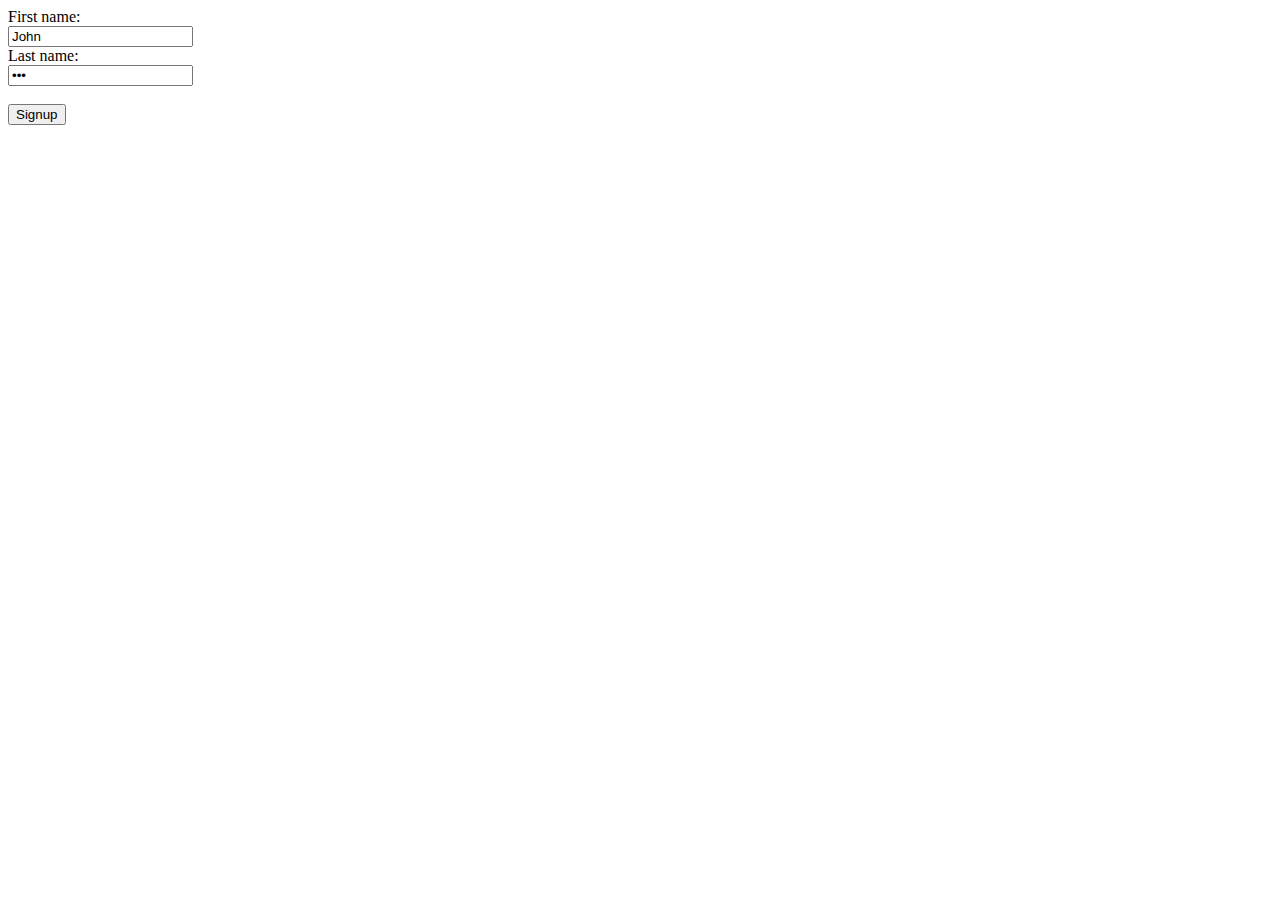
<file: hello_flask/static/first_form.html>
<!DOCTYPE html>
<html>
    <head>
	     <script src="https://code.jquery.com/jquery-3.6.0.js" integrity="sha256-H+K7U5CnXl1h5ywQfKtSj8PCmoN9aaq30gDh27Xc0jk=" crossorigin="anonymous"></script>
    </head>
    <body>

	<script>
		function check_form(){

			alert($('#fname').val());
			alert($('#lname').val());

			$('#login').hide();
			$('#books').show();
			
			$('#booklist').append('<option value="bookA">book1</option>')


			return false;

			if($('#fname').val().length == 0){
				return false;
			}else{
				return true;
			}
		}


		function check_form2(){

                        alert($('#booklist').val());
                        

                        
                        $('#books').show();

                        $('#booklist').append('<option value="bookA">bookB</option>','<option value="bookB">bookB</option>')


                        return false;
                }


	</script>
            <div id="login">
	    	<form action="/backp" method="post">
  			<label for="fname">First name:</label><br>
  				<input type="text" id="fname" name="fname" value="John"><br>
  			<label for="lname">Last name:</label><br>
  				<input type="password" id="lname" name="lname" value="Doe"><br><br>
  			<input type="submit" value="Signup" onclick="return check_form();">
		</form>
	    </div>

	    <div id="books" style="display:none">
		    <h1>Buy me</h1>
		    <select name="booklist" id="booklist">
			 <input type="submit" value="Submit"  onclick="return check_form2();">
	
  		    </select>
	    </div>
	    

    </body>
</html>
</file>
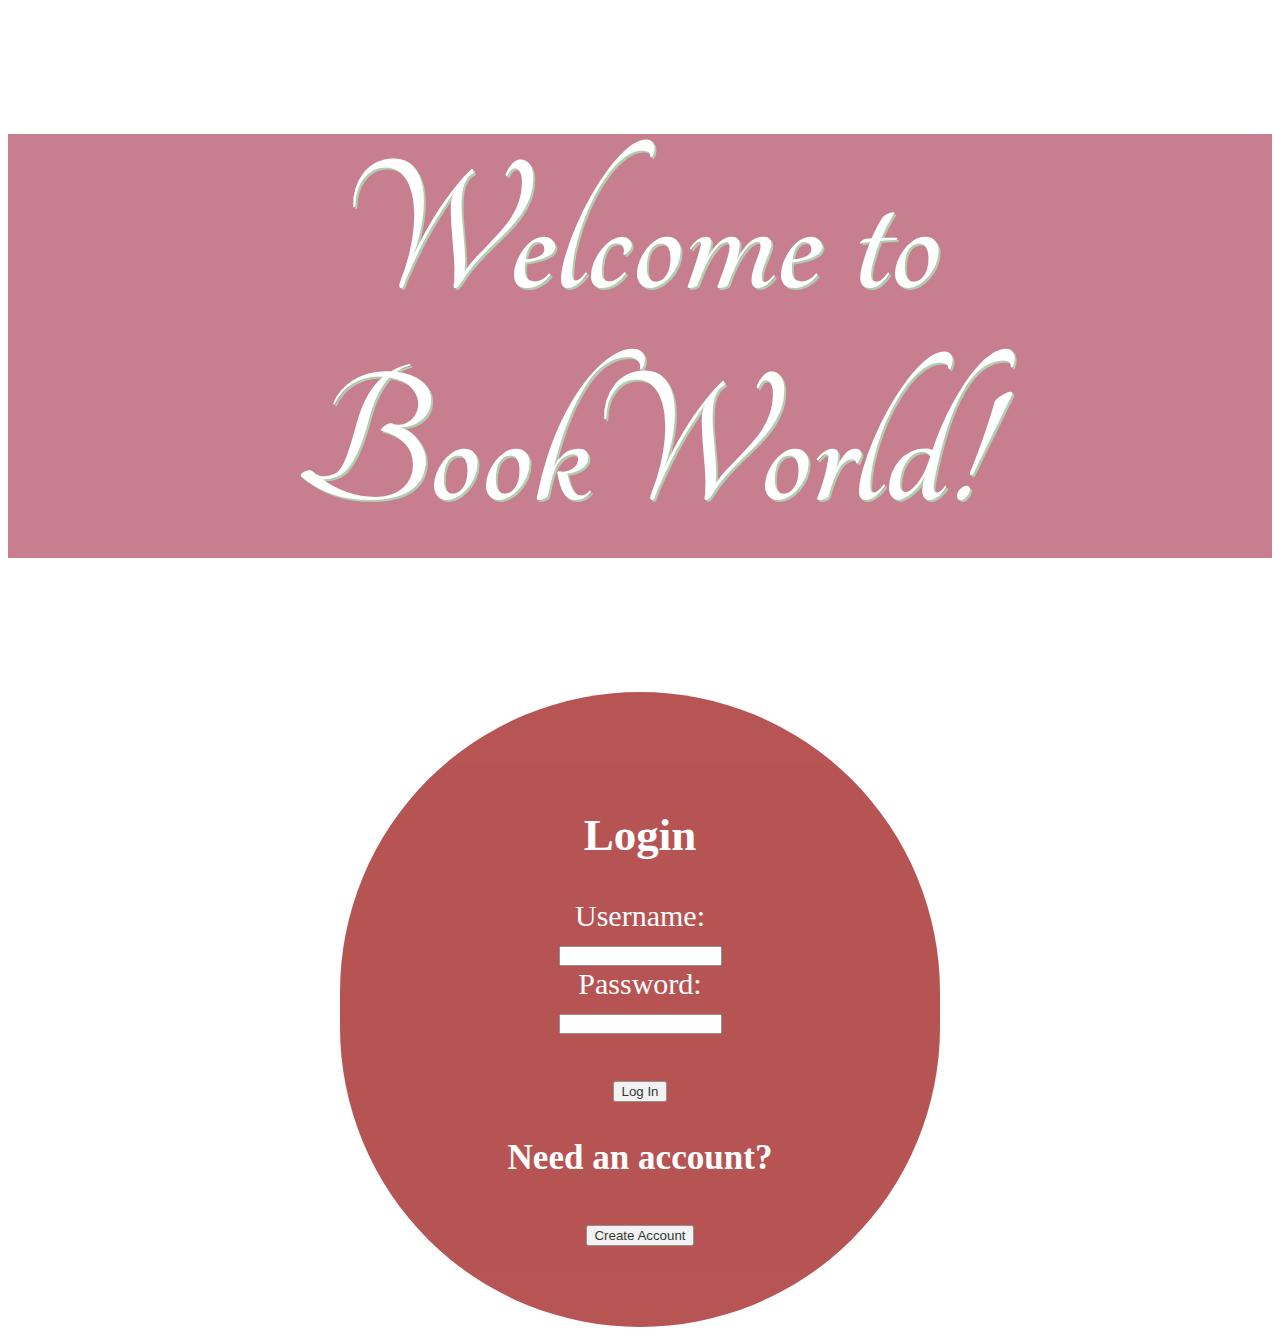
<file: hw3/hello_flask/static/first_form.html>
<!DOCTYPE html>
<html lang="en" >
<head>
  <meta charset="UTF-8">
  <link href="https://fonts.googleapis.com/css?family=Manjari&display=swap" rel="stylesheet">
  <style>
    @import url('https://fonts.googleapis.com/css?family=Tangerine');
    *, *:before, *:after {
	box-sizing: border-box;
    }
    html {
	overflow-y: scroll;
    }
   
    .center{
        margin-left: auto;
        margin-right: auto;
    }

    body{
        background-image: url(https://images.ctfassets.net/usf1vwtuqyxm/7rU0syR2Ti9D0mLXcfsjs4/8813e89d6ce13fb27a8f69e368ab15f0/release_1_room_of_requirement__1_.png);
        background-repeat: no-repeat;
        height: 100%;
        background-size: 100% ;
        text-align: center;
        font-size: 30px;
    }

    #credbox{
        background-repeat: no-repeat;
        background-attachment:fixed;
        width: 600px;
        overflow: hidden;
        background-color: #000;
        color: #fff;
        opacity: .8;
        margin-left: auto;
        margin-right: auto;
        padding: 80px;
        background: brown;
        border-radius: 80em;
    }

    a[href]{
        color: white;
        text-decoration: none;
    }

    h1{
        text-align: center;
        background-color: #900020;
        color: #fff;
        opacity: .5;
        font-family: 'Tangerine', cursive;
        text-shadow: 2px 2px  #629d62;
        font-size: 200px;
    }

    input[type=submit]{
        font-size:.4em;
    }

    input[type=password]{
        font-size:.4em;
    }

    input[type=text]{
        font-size:.4em;
    }


  </style>
</head>
<body>
   

   <div id="login">
<h1>Welcome to BookWorld!</h1>
     <div id="credbox">
       <form action="/login" method="post">
          <h2>Login</h2>
            <label>Username:</label><br>
                <input type="text" id="#username" name="username"><br>
            <label>Password:</label><br>
                <input type="password"required id="#password" name="password" ><br><br>
            <button type="button" onclick="return login()">Log In</button>
            <h3>Need an account?</h3>
		<button type="button" onclick="return signup()">Create Account</button>


       </form>
     </div>
   </div>

      <div id="signup">
        <div id="credbox">
	   <h2>Signup</h2>
           <label>Username:</label><br>
                <input type="text" id="#username" name="username"><br>
           <label>Password:</label><br>
                <input type="password"required id="#password" name="password" ><br><br>
           <button type="button" onclick="return login()">Login</button>
        </div>
     </div>


<div id="booktable-form" >
<div id="credbox">
  <table id="booktable-table">

    <tbody>
      <tr>
	<td>ID</td>
	<td>Name</td>
	<td>Price</td>
	<td>Add to Cart</td>	  
	</tr>
      <tr>
	</tr>
      </tbody>
  </table>

  <button id="showCart" onclick="showCart()">Go to your Cart</button>
</div>
</div>

<div id="cart-form">
<h1> Enjoy reading!!</h1>

<div id="credbox">

   <table class="center" id="cart-table">
    <tbody>
      <tr>
        <td>ID</td>
        <td>Name</td>
        <td>Price</td>
        </tr>
      <tr>
        </tr>
      </tbody>
  </table>
     <button id="showBookstore" onclick=" return bookstore()">Go back to bookstore</button>

 </div>
</div>
	
<script src='http://cdnjs.cloudflare.com/ajax/libs/jquery/2.1.3/jquery.min.js'></script>
<script>
   $("#cart-form").hide();
   $("#cart-table").hide();
   $("#signup").hide();
   $("#booktable-form").hide();
   $("#booktable-table").hide();

   async function login(){
      $("#login").show();
      $("#signup").hide();
		
      const response = await $.post("/login",{
          "username": document.getElementById("#username").value,
          "password": document.getElementById("#password").value }, "json");
      if (response.status == 200){

          token = await response.data;
          bookstore();
      }else{
          alert("Try again");

      }
  }

  async function signup(){
      $("#login").hide();
      $("#signup").show();
      const response = await $.post("/signup",{
	  "username": document.getElementById("#username").value,
	  "password": document.getElementById("#password").value }, "json");
      token = await response.data;

     return true;
  }


  async function bookstore(){
      $("#login").hide();
      $("#cart-form").hide();
      $("#cart-table").hide();
      $("#booktable-table").show();
	
      const response = await $.get("/bookstore", {"jwt": token.jwt }, "json");
      table = document.getElementById("booktable-table");
      
      for(i=0; i<response.data.books.length; i++) {
	  row = table.insertRow(i+1);
	  cell1 = row.insertCell(0);
	  cell2 = row.insertCell(1);
	  cell3 = row.insertCell(2);
	  cell4 = row.insertCell(3);
	  cell1.innerHTML = response.data.books[i].id;
	  cell2.innerHTML = response.data.books[i].name;
	  cell3.innerHTML = response.data.books[i].price;
	  cell4.innerHTML = '<button onclick="addCart(\'' + response.data.books[i].name + '\')">Buy</button>';
      }
     
      $("#booktable-form").show();

  }

  async function addCart(id) {
      const response = await $.post("/cart",{"id": id}, "json");
 }

  async function showCart(){
      $("#booktable-form").hide();
      $("#booktable-table").hide();
      $("#cart-table").show();

      const response = await $.get("/buy", {"jwt": token.jwt }, "json");
      table = document.getElementById("cart-table");
      
      for(i=0; i<response.data.buylist.length; i++) {
          row = table.insertRow(i+1);
          cell1 = row.insertCell(0);
          cell2 = row.insertCell(1);
          cell3 = row.insertCell(2);
          cell1.innerHTML = response.data.buylist[i].id;
          cell2.innerHTML = response.data.buylist[i].name;
          cell3.innerHTML = response.data.buylist[i].price;
      }

      $("#cart-form").show();
      
  }
  
</script>
</body>
</html>
</file>
